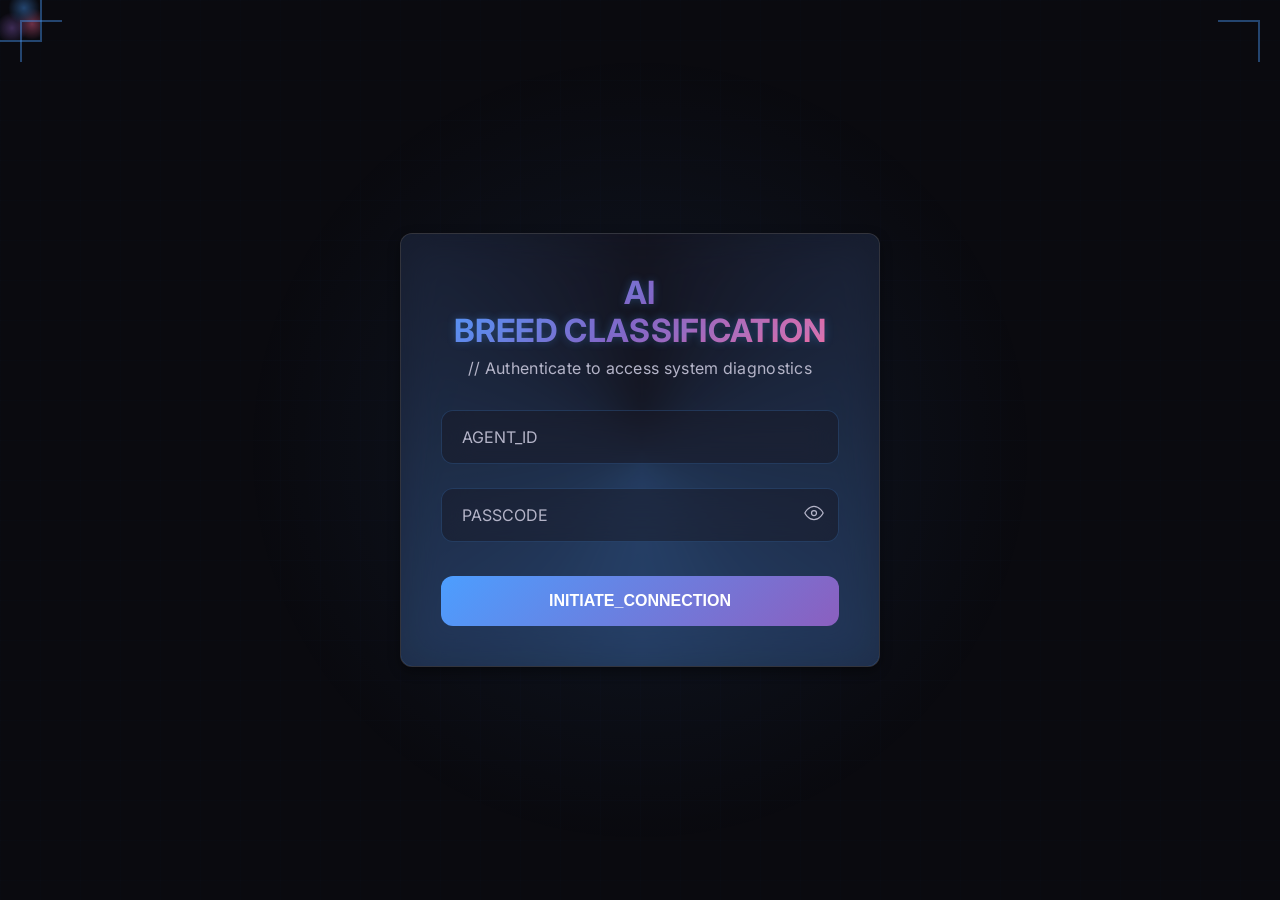
<file: frontend/login.html>
<!DOCTYPE html>
<html lang="en">
<head>
    <meta charset="UTF-8">
    <meta name="viewport" content="width=device-width, initial-scale=1.0">
    <title>Login - AI Breed Classification</title>
    <link rel="stylesheet" href="style.css">
    <link rel="preconnect" href="https://fonts.googleapis.com">
    <link rel="preconnect" href="https://fonts.gstatic.com" crossorigin>
  <link href="https://fonts.googleapis.com/css2?family=Inter:wght@400;600;700&display=swap" rel="stylesheet">
</head>
<body class="login-body">

    <div class="background-grid"></div>
    <div class="screen-corners"></div>

    <div class="login-container hud-panel glowing-border">
        <h1>AI<br>BREED CLASSIFICATION</h1>
        <p class="subtitle">// Authenticate to access system diagnostics</p>
        <form id="login-form">
            <div class="input-group">
                <input type="text" id="username" placeholder="AGENT_ID" required>
            </div>
            <div class="input-group password-group">
                <input type="password" id="password" placeholder="PASSCODE" required>
                <span class="password-toggle-icon" id="togglePassword">
                    <svg id="eye-open" xmlns="http://www.w3.org/2000/svg" width="20" height="20" viewBox="0 0 24 24" stroke-width="1.5"><path d="M1 12s4-8 11-8 11 8 11 8-4 8-11 8-11-8-11-8z"></path><circle cx="12" cy="12" r="3"></circle></svg>
                    <svg id="eye-closed" xmlns="http://www.w3.org/2000/svg" width="20" height="20" viewBox="0 0 24 24" class="hidden" stroke-width="1.5"><path d="M17.94 17.94A10.07 10.07 0 0 1 12 20c-7 0-11-8-11-8a18.45 18.45 0 0 1 5.06-5.94M9.9 4.24A9.12 9.12 0 0 1 12 4c7 0 11 8 11 8a18.5 18.5 0 0 1-2.16 3.19m-6.72-1.07a3 3 0 1 1-4.24-4.24"></path><line x1="1" y1="1" x2="23" y2="23"></line></svg>
                </span>
            </div>
            <button type="submit" class="cta-button">INITIATE_CONNECTION</button>
        </form>
    </div>
    
    <script src="script.js"></script>
</body>
</html>
</file>
<file: frontend/style.css>
:root {
    /* Aurora Glassmorphism Color Palette */
    --primary-color: #0a0a0f;
    --secondary-color: #161622;
    --glass-bg: rgba(22, 22, 34, 0.4);
    --glass-border: rgba(255, 255, 255, 0.1);
    --accent-color: #4c9eff;
    --aurora-purple: #8b5fbf;
    --aurora-blue: #4c9eff;
    --aurora-pink: #ff6b9d;
    --aurora-green: #00d4aa;
    --text-color: #ffffff;
    --text-muted: #b4b4c8;
    --border-color: rgba(76, 158, 255, 0.2);
    --glow-color: rgba(76, 158, 255, 0.15);
    --button-glow: 0 0 20px rgba(76, 158, 255, 0.4);
    --surface-elevation: rgba(255, 255, 255, 0.05);
    --border-radius: 12px;
    
    /* Material Design 3 Shadows */
    --shadow-elevation-1: 0 1px 3px rgba(0, 0, 0, 0.3);
    --shadow-elevation-2: 0 4px 12px rgba(0, 0, 0, 0.4);
    --shadow-elevation-3: 0 8px 24px rgba(0, 0, 0, 0.5);
}

* {
    box-sizing: border-box;
    margin: 0;
    padding: 0;
}

body {
    font-family: 'Inter', 'Chakra Petch', sans-serif;
    background-color: var(--primary-color);
    color: var(--text-color);
    overflow-x: hidden;
    letter-spacing: 0.3px;
    position: relative;
    min-height: 100vh;
}

/* Aurora Background Animation */
body::before {
    content: '';
    position: fixed;
    top: 0;
    left: 0;
    width: 100%;
    height: 100%;
    z-index: -2;
    opacity: 0.6;
    background: radial-gradient(circle at 20% 50%, var(--aurora-purple) 0%, transparent 50%),
                radial-gradient(circle at 80% 20%, var(--aurora-blue) 0%, transparent 50%),
                radial-gradient(circle at 40% 80%, var(--aurora-pink) 0%, transparent 50%),
                radial-gradient(circle at 90% 90%, var(--aurora-green) 0%, transparent 50%);
    animation: aurora 20s ease-in-out infinite;
}

body::after {
    content: '';
    position: fixed;
    top: 0;
    left: 0;
    width: 100%;
    height: 100%;
    z-index: -1;
    opacity: 0.4;
    background: radial-gradient(circle at 60% 20%, var(--aurora-blue) 0%, transparent 40%),
                radial-gradient(circle at 30% 70%, var(--aurora-purple) 0%, transparent 40%),
                radial-gradient(circle at 80% 60%, var(--aurora-pink) 0%, transparent 40%);
    animation: aurora-alt 25s ease-in-out infinite reverse;
}

@keyframes aurora {
    0%, 100% { opacity: 0.3; transform: scale(1) rotate(0deg); }
    25% { opacity: 0.5; transform: scale(1.1) rotate(90deg); }
    50% { opacity: 0.4; transform: scale(1.2) rotate(180deg); }
    75% { opacity: 0.6; transform: scale(1.05) rotate(270deg); }
}

@keyframes aurora-alt {
    0%, 100% { opacity: 0.2; transform: scale(1.1) rotate(360deg); }
    33% { opacity: 0.4; transform: scale(1) rotate(240deg); }
    66% { opacity: 0.3; transform: scale(1.15) rotate(120deg); }
}

/* Glassmorphism Base Component */
.hud-panel {
    background: var(--glass-bg);
    backdrop-filter: blur(20px);
    -webkit-backdrop-filter: blur(20px);
    border-radius: var(--border-radius);
    position: relative;
    z-index: 1;
    border: 1px solid var(--glass-border);
    box-shadow: var(--shadow-elevation-2);
    overflow: hidden;
}

.hud-panel::before {
    content: '';
    position: absolute;
    top: 0;
    left: 0;
    right: 0;
    height: 1px;
    background: linear-gradient(90deg, transparent, rgba(255, 255, 255, 0.3), transparent);
}

/* --- Login Page Specific Styles --- */
.login-body {
    display: flex;
    justify-content: center;
    align-items: center;
    height: 100vh;
    position: relative;
    overflow: hidden;
}

.background-grid {
    position: absolute;
    top: 0; left: 0;
    width: 100%;
    height: 100%;
    background-image: 
        linear-gradient(to right, rgba(76, 158, 255, 0.03) 1px, transparent 1px),
        linear-gradient(to bottom, rgba(76, 158, 255, 0.03) 1px, transparent 1px);
    background-size: 40px 40px;
    opacity: 0.4;
    animation: pan-grid 60s linear infinite;
}

.login-body::before {
    content: '';
    position: absolute;
    top: 50%;
    left: 50%;
    width: 800px;
    height: 800px;
    background: radial-gradient(circle, var(--glow-color) 0%, transparent 70%);
    transform: translate(-50%, -50%);
    animation: pulse-glow 10s ease-in-out infinite alternate;
    z-index: 0;
    pointer-events: none;
}

.screen-corners {
    position: fixed;
    top: 20px;
    left: 20px;
    right: 20px;
    bottom: 20px;
    pointer-events: none;
    z-index: 10;
}

.screen-corners::before, .screen-corners::after {
    content: '';
    position: absolute;
    width: 40px;
    height: 40px;
    border-color: var(--accent-color);
    border-style: solid;
    opacity: 0.4;
    animation: corner-pulse 5s ease-in-out infinite alternate;
}

.screen-corners::before { top: 0; left: 0; border-width: 2px 0 0 2px; }
.screen-corners::after { top: 0; right: 0; border-width: 2px 2px 0 0; }

.login-body::after {
    content: '';
    position: fixed;
    width: 40px;
    height: 40px;
    border-color: var(--accent-color);
    border-style: solid;
    bottom: 20px;
    right: 20px;
    border-width: 0 2px 2px 0;
    opacity: 0.4;
    animation: corner-pulse 5s ease-in-out infinite alternate;
}

.login-container::before {
    content: '';
    position: absolute;
    width: 40px;
    height: 40px;
    border-color: var(--accent-color);
    border-style: solid;
    bottom: -21px; 
    left: -21px;
    border-width: 0 0 2px 2px;
    opacity: 0.4;
    animation: corner-pulse 5s ease-in-out infinite alternate;
}

@keyframes pan-grid {
    0% { background-position: 0 0; }
    100% { background-position: 1200px 1200px; }
}

@keyframes pulse-glow {
    from { transform: translate(-50%, -50%) scale(0.9); opacity: 0.2; }
    to { transform: translate(-50%, -50%) scale(1.1); opacity: 0.4; }
}

@keyframes corner-pulse {
    from { opacity: 0.2; }
    to { opacity: 0.6; }
}

.glowing-border {
    padding: 1px;
    border-radius: var(--border-radius);
    position: relative;
    overflow: hidden;
    animation: border-pulse 4s ease-in-out infinite alternate;
}

.glowing-border::before {
    content: '';
    position: absolute;
    top: -50%; left: -50%;
    width: 200%; height: 200%;
    background: conic-gradient(transparent, var(--accent-color), transparent);
    animation: rotate 6s linear infinite;
    z-index: -1;
    opacity: 0.5;
}

.glowing-border::after {
    content: '';
    position: absolute;
    inset: 0;
    background: var(--glass-bg);
    backdrop-filter: blur(20px);
    -webkit-backdrop-filter: blur(20px);
    border-radius: var(--border-radius);
    z-index: -1;
}

@keyframes rotate {
    0% { transform: rotate(0deg); }
    100% { transform: rotate(360deg); }
}

@keyframes border-pulse {
    0% { box-shadow: 0 0 5px rgba(76, 158, 255, 0.1); }
    50% { box-shadow: 0 0 20px rgba(76, 158, 255, 0.4); }
    100% { box-shadow: 0 0 5px rgba(76, 158, 255, 0.1); }
}

.login-container {
    padding: 40px;
    text-align: center;
    width: 100%;
    max-width: 480px;
    transform: scale(0.9);
    opacity: 0;
    animation: fadeInScale 0.8s 0.2s cubic-bezier(0.4, 0, 0.2, 1) forwards;
}

@keyframes fadeInScale {
    to { transform: scale(1); opacity: 1; }
}

.login-container h1 { 
    color: var(--accent-color); 
    font-weight: 700; 
    font-size: 2rem;
    background: linear-gradient(135deg, var(--aurora-blue), var(--aurora-purple), var(--aurora-pink));
    background-clip: text;
    -webkit-background-clip: text;
    -webkit-text-fill-color: transparent;
    text-shadow: 0 0 8px rgba(76, 158, 255, 0.3);
    animation: glow-pulse 3s ease-in-out infinite alternate;
    margin-bottom: 8px;
    line-height: 1.2;
    text-align: center;
    max-width: 100%;
    overflow: visible;
}

@keyframes glow-pulse {
    from { filter: drop-shadow(0 0 5px rgba(76, 158, 255, 0.3)); }
    to { filter: drop-shadow(0 0 20px rgba(76, 158, 255, 0.6)); }
}

.login-container .subtitle { 
    color: var(--text-muted); 
    margin-bottom: 32px; 
    animation: text-fade-in 1s ease-out 0.8s forwards; 
    opacity: 0;
    font-weight: 400;
}

@keyframes text-fade-in { to { opacity: 1; } }

.input-group { 
    margin-bottom: 24px; 
    position: relative; 
    animation: input-slide-in 0.8s ease-out forwards; 
    opacity: 0; 
    transform: translateY(10px); 
}

.input-group:nth-of-type(1) { animation-delay: 1.0s; }
.input-group:nth-of-type(2) { animation-delay: 1.2s; }

@keyframes input-slide-in { to { opacity: 1; transform: translateY(0); } }

.input-group input { 
    width: 100%; 
    padding: 16px 20px; 
    border: 1px solid var(--border-color); 
    border-radius: var(--border-radius); 
    background: var(--glass-bg);
    backdrop-filter: blur(16px);
    -webkit-backdrop-filter: blur(16px);
    color: var(--text-color); 
    font-family: 'Inter', 'Chakra Petch', sans-serif; 
    transition: all 0.3s cubic-bezier(0.4, 0, 0.2, 1);
    font-size: 16px;
    outline: none;
}

.input-group input:focus { 
    border-color: var(--accent-color); 
    box-shadow: 0 0 0 3px rgba(76, 158, 255, 0.1);
    background: rgba(22, 22, 34, 0.6);
}

.input-group input::placeholder {
    color: var(--text-muted);
}

.password-group { position: relative; }

.password-toggle-icon { 
    position: absolute; 
    top: 50%; 
    right: 15px; 
    transform: translateY(-50%); 
    cursor: pointer; 
    stroke: var(--text-muted); 
    fill: none; 
    stroke-width: 1.5; 
    stroke-linecap: round; 
    stroke-linejoin: round; 
    transition: stroke 0.2s; 
}

.password-toggle-icon:hover { stroke: var(--accent-color); }
.password-toggle-icon .hidden { display: none; }

.cta-button {
    background: linear-gradient(135deg, var(--aurora-blue), var(--aurora-purple));
    color: white;
    font-weight: 600;
    border: none;
    padding: 16px 20px;
    border-radius: var(--border-radius);
    cursor: pointer;
    width: 100%;
    transition: all 0.3s cubic-bezier(0.4, 0, 0.2, 1);
    margin-top: 10px;
    animation: button-fade-in 0.8s ease-out forwards;
    opacity: 0;
    transform: translateY(10px);
    animation-delay: 1.4s;
    font-size: 16px;
    position: relative;
    overflow: hidden;
}

@keyframes button-fade-in { to { opacity: 1; transform: translateY(0); } }

.cta-button:hover { 
    transform: translateY(-2px); 
    box-shadow: var(--button-glow);
}

.cta-button:active { 
    transform: translateY(1px); 
    box-shadow: 0 0 5px rgba(76, 158, 255, 0.2); 
}

.cta-button::before {
    content: '';
    position: absolute;
    top: 0;
    left: -100%;
    width: 100%;
    height: 100%;
    background: linear-gradient(90deg, transparent, rgba(255, 255, 255, 0.2), transparent);
    transition: left 0.5s;
}

.cta-button:hover::before {
    left: 100%;
}

/* --- Main App/Dashboard Styles --- */
.app-container { 
    display: flex; 
    height: 100vh; 
    gap: 24px;
    padding: 24px;
}

.sidebar { 
    width: 280px; 
    display: flex; 
    flex-direction: column; 
    padding: 24px;
    border-radius: var(--border-radius);
}

.sidebar-header h2 { 
    text-align: center; 
    color: var(--accent-color);
    font-size: 1.5rem;
    background: linear-gradient(135deg, var(--aurora-blue), var(--aurora-purple), var(--aurora-pink));
    background-clip: text;
    -webkit-background-clip: text;
    -webkit-text-fill-color: transparent;
    margin-bottom: 4px;
}

.sidebar-nav { 
    flex-grow: 1; 
    margin-top: 32px; 
}

.nav-item { 
    display: flex; 
    align-items: center; 
    gap: 12px; 
    color: var(--text-muted); 
    text-decoration: none; 
    padding: 12px 16px; 
    border-radius: var(--border-radius); 
    margin-bottom: 8px; 
    border-left: 3px solid transparent; 
    transition: all 0.3s cubic-bezier(0.4, 0, 0.2, 1);
    font-weight: 500;
    position: relative;
    overflow: hidden;
}

.nav-item::before {
    content: '';
    position: absolute;
    left: 0;
    top: 0;
    height: 100%;
    width: 0;
    background: linear-gradient(90deg, var(--aurora-blue), transparent);
    transition: width 0.3s cubic-bezier(0.4, 0, 0.2, 1);
    border-radius: var(--border-radius);
}

.nav-icon { 
    width: 20px; 
    height: 20px; 
    stroke: var(--text-muted); 
    transition: all 0.2s ease; 
    fill: none; 
    stroke-width: 2; 
    stroke-linecap: round; 
    stroke-linejoin: round; 
}

.nav-item.active { 
    color: var(--text-color); 
    border-left-color: var(--accent-color); 
    background: linear-gradient(90deg, rgba(76, 158, 255, 0.15), transparent); 
    font-weight: 600;
}

.nav-item.active .nav-icon { stroke: var(--accent-color); }

.nav-item:hover { 
    color: var(--text-color); 
    background: var(--surface-elevation);
}

.nav-item:hover::before {
    width: 100%;
}

.nav-item:hover .nav-icon { stroke: var(--text-color); }

.sidebar-footer { margin-top: auto; }

.logout-btn { 
    color: var(--aurora-pink) !important; 
    border-left-color: transparent; 
    margin-top: 20px;
}

.logout-btn:hover { 
    background: rgba(255, 107, 157, 0.1) !important; 
    border-left-color: var(--aurora-pink) !important; 
}

.main-content { 
    flex-grow: 1; 
    padding: 24px; 
    overflow-y: auto; 
    background-color: transparent;
    border-radius: var(--border-radius);
}

.main-header { 
    animation: fadeIn 0.5s ease; 
    margin-bottom: 2rem;
}

.main-header h1 { 
    color: var(--text-color);
    font-size: 2rem;
    font-weight: 700;
    margin-bottom: 8px;
}

.main-header p { 
    color: var(--text-muted);
    font-size: 1.1rem;
}

/* Section Management */
.content-section { 
    display: none; 
    animation: fadeIn 0.6s ease; 
}

.content-section.active { 
    display: block;
    animation: slideIn 0.4s cubic-bezier(0.4, 0, 0.2, 1);
}

@keyframes fadeIn { from { opacity: 0; } to { opacity: 1; } }

@keyframes slideIn {
    from {
        opacity: 0;
        transform: translateY(20px);
    }
    to {
        opacity: 1;
        transform: translateY(0);
    }
}

/* Classifier Section */
.classifier-container { 
    display: flex; 
    gap: 32px; 
    margin-top: 30px;
    height: calc(100vh - 200px);
    min-height: 600px;
}

.upload-area { 
    flex: 1;
    max-width: 55%;
    padding: 32px; 
    display: flex; 
    flex-direction: column; 
    justify-content: space-between; 
    transition: all 0.3s ease;
    border: 2px dashed var(--border-color);
    border-radius: var(--border-radius);
    text-align: center;
    cursor: pointer;
    position: relative;
    overflow: hidden;
}

/* Add missing upload area glassmorphism styling */
.upload-area {
    flex: 1;
    max-width: 55%;
    padding: 32px; 
    display: flex; 
    flex-direction: column; 
    justify-content: space-between; 
    transition: all 0.3s ease;
    background: var(--glass-bg);
    backdrop-filter: blur(20px);
    -webkit-backdrop-filter: blur(20px);
    border: 2px dashed var(--border-color);
    border-radius: var(--border-radius);
    text-align: center;
    cursor: pointer;
    position: relative;
    overflow: hidden;
}

/* Default result area content */
.result-area .default-content {
    display: flex;
    flex-direction: column;
    justify-content: center;
    align-items: center;
    height: 100%;
    color: var(--text-muted);
    text-align: center;
}

.result-area .default-content .result-icon {
    width: 80px;
    height: 80px;
    stroke: var(--text-muted);
    margin-bottom: 20px;
    opacity: 0.6;
}

.result-area .default-content p {
    font-size: 1.1rem;
    margin-bottom: 8px;
}

.upload-area.dragover { 
    border-color: var(--accent-color); 
    background: rgba(76, 158, 255, 0.1);
    transform: scale(1.02);
}

.preview-container { 
    width: 100%; 
    height: 350px; 
    position: relative; 
    border-radius: var(--border-radius); 
    overflow: hidden; 
    margin-bottom: 20px; 
    display: flex; 
    justify-content: center; 
    align-items: center; 
    background-color: var(--secondary-color); 
    border: 1px solid var(--border-color); 
}

#image-preview, #video-feed { 
    position: absolute; 
    width: 100%; 
    height: 100%; 
    object-fit: contain;
    border-radius: var(--border-radius);
}

#video-feed {
    object-fit: cover;
    background: var(--secondary-color);
}

.camera-active .preview-container {
    border: 2px solid var(--aurora-green);
    box-shadow: 0 0 20px rgba(0, 212, 170, 0.3);
}

.camera-controls {
    display: flex;
    justify-content: center;
    gap: 12px;
    margin-top: 16px;
}

.camera-btn {
    padding: 8px 16px;
    border: 1px solid var(--border-color);
    background: var(--glass-bg);
    backdrop-filter: blur(16px);
    -webkit-backdrop-filter: blur(16px);
    color: var(--text-color);
    cursor: pointer;
    font-weight: 600;
    border-radius: var(--border-radius);
    transition: all 0.3s cubic-bezier(0.4, 0, 0.2, 1);
    font-size: 0.9rem;
}

.camera-btn:hover {
    background: var(--accent-color);
    color: var(--primary-color);
    border-color: var(--accent-color);
    transform: translateY(-1px);
}

.camera-btn.active {
    background: var(--aurora-green);
    border-color: var(--aurora-green);
    color: var(--primary-color);
}

.camera-error {
    color: var(--aurora-pink);
    font-size: 0.9rem;
    text-align: center;
    margin-top: 12px;
    padding: 8px;
    background: rgba(255, 107, 157, 0.1);
    border-radius: var(--border-radius);
    border: 1px solid rgba(255, 107, 157, 0.2);
}

.placeholder { 
    color: var(--text-muted); 
    text-align: center; 
}

.placeholder-text { 
    font-size: 1.1rem; 
    margin-top: 16px;
}

.upload-icon { 
    width: 64px; 
    height: 64px; 
    stroke: var(--accent-color);
    margin: 0 auto 16px;
}

.analyze-button {
    width: 100%;
    padding: 16px;
    font-size: 1.1rem;
    margin-bottom: 20px;
    background: linear-gradient(135deg, var(--aurora-blue), var(--aurora-purple));
    border: none;
    color: white;
    cursor: pointer;
    font-weight: 600;
    border-radius: var(--border-radius);
    transition: all 0.3s cubic-bezier(0.4, 0, 0.2, 1);
    position: relative;
    overflow: hidden;
}

.analyze-button:hover {
    transform: translateY(-2px);
    box-shadow: var(--button-glow);
}

.analyze-button::before {
    content: '';
    position: absolute;
    top: 0;
    left: -100%;
    width: 100%;
    height: 100%;
    background: linear-gradient(90deg, transparent, rgba(255, 255, 255, 0.2), transparent);
    transition: left 0.5s;
}

.analyze-button:hover::before {
    left: 100%;
}

.controls { 
    display: flex; 
    justify-content: center; 
    gap: 15px; 
}

.control-button { 
    padding: 12px 24px; 
    border: 1px solid var(--border-color); 
    background: var(--glass-bg);
    backdrop-filter: blur(16px);
    -webkit-backdrop-filter: blur(16px);
    color: var(--text-color); 
    cursor: pointer; 
    font-weight: 600; 
    border-radius: var(--border-radius); 
    transition: all 0.3s cubic-bezier(0.4, 0, 0.2, 1); 
}

.control-button:hover { 
    background: var(--accent-color); 
    color: var(--primary-color); 
    border-color: var(--accent-color);
    transform: translateY(-2px);
}

.result-area { 
    flex: 1;
    max-width: 45%;
    padding: 32px; 
    opacity: 1;
    transform: translateY(0);
    transition: all 0.5s ease-out;
    background: var(--glass-bg);
    backdrop-filter: blur(20px);
    -webkit-backdrop-filter: blur(20px);
    border-radius: var(--border-radius);
    border: 1px solid var(--glass-border);
    box-shadow: var(--shadow-elevation-2);
    display: flex;
    flex-direction: column;
    justify-content: flex-start;
    overflow-y: auto;
    max-height: calc(100vh - 200px);
}

.result-area::-webkit-scrollbar {
    width: 8px;
}

.result-area::-webkit-scrollbar-track {
    background: var(--secondary-color);
    border-radius: 4px;
}

.result-area::-webkit-scrollbar-thumb {
    background: linear-gradient(135deg, var(--aurora-blue), var(--aurora-purple));
    border-radius: 4px;
}

.result-area::-webkit-scrollbar-thumb:hover {
    background: linear-gradient(135deg, var(--aurora-purple), var(--aurora-pink));
}

.result-area.visible { 
    opacity: 1; 
    transform: translateY(0); 
}

.result-area h2 { 
    color: var(--accent-color); 
    margin-bottom: 24px; 
}

.breed-label, .confidence-label { 
    font-size: 0.9rem; 
    color: var(--text-muted); 
    margin-top: 15px; 
    text-transform: uppercase; 
    letter-spacing: 0.5px;
}

#breed-name { 
    font-size: 2rem; 
    font-weight: 700; 
    color: var(--text-color); 
    margin-bottom: 10px; 
}

.confidence-bar-container { 
    width: 100%; 
    background: var(--secondary-color); 
    border-radius: 8px; 
    overflow: hidden; 
    height: 8px; 
    margin: 8px 0; 
    border: 1px solid var(--border-color); 
}

.confidence-bar { 
    height: 100%; 
    width: 0%; 
    background: linear-gradient(90deg, var(--aurora-green), var(--aurora-blue)); 
    border-radius: 8px; 
    transition: width 0.8s ease-out; 
}

#confidence-text { 
    font-size: 1.1rem; 
    font-weight: 600; 
    text-align: right; 
}

.hidden { 
    display: none !important; 
}

/* Analytics Section */
.analytics-grid { 
    display: grid; 
    grid-template-columns: repeat(4, 1fr); 
    gap: 20px; 
    margin-top: 20px; 
}

.stat-card { 
    padding: 24px; 
    text-align: center;
    border-radius: var(--border-radius);
}

.stat-card h3 { 
    font-size: 1rem; 
    color: var(--text-muted); 
    margin-bottom: 10px; 
}

.stat-card p { 
    font-size: 2rem; 
    font-weight: 700; 
    color: var(--accent-color); 
}

.chart-container { 
    grid-column: span 2; 
    padding: 24px;
    border-radius: var(--border-radius);
}

.chart-container h3 { 
    text-align: center; 
    margin-bottom: 15px; 
    color: var(--text-muted); 
}

/* Logs Section */
.logs-container { 
    padding: 24px;
    border-radius: var(--border-radius);
}

.hud-input { 
    width: 100%; 
    padding: 12px 16px; 
    background: var(--glass-bg);
    backdrop-filter: blur(16px);
    -webkit-backdrop-filter: blur(16px);
    border: 1px solid var(--border-color); 
    color: var(--text-color); 
    border-radius: var(--border-radius); 
    margin-bottom: 20px;
    outline: none;
    transition: all 0.3s cubic-bezier(0.4, 0, 0.2, 1);
}

.hud-input:focus {
    border-color: var(--accent-color);
    box-shadow: 0 0 0 3px rgba(76, 158, 255, 0.1);
}

#log-list { 
    max-height: 50vh; 
    overflow-y: auto; 
}

.log-item { 
    display: flex; 
    align-items: center; 
    gap: 15px; 
    padding: 16px; 
    border-bottom: 1px solid var(--border-color);
    background: var(--surface-elevation);
    margin-bottom: 8px;
    border-radius: var(--border-radius);
    transition: all 0.3s ease;
}

.log-item:hover {
    background: var(--glass-bg);
    transform: translateX(4px);
}

.log-item:last-child { 
    border-bottom: none; 
}

.log-thumbnail { 
    width: 60px; 
    height: 60px; 
    object-fit: cover; 
    border-radius: 8px; 
}

.log-details { 
    flex-grow: 1; 
}

.log-details p { 
    margin: 0; 
}

.log-breed { 
    font-weight: 600; 
    font-size: 1.1rem; 
}

.log-meta { 
    font-size: 0.8rem; 
    color: var(--text-muted); 
}

/* Profile Section */
.profile-container { 
    display: flex; 
    gap: 32px; 
    margin-top: 20px; 
}

.profile-card { 
    flex-basis: 35%; 
    text-align: center; 
    padding: 32px;
    border-radius: var(--border-radius);
}

.profile-avatar-placeholder {
    width: 120px;
    height: 120px;
    border-radius: 50%;
    border: 3px solid var(--accent-color);
    margin: 0 auto 20px auto;
    display: flex;
    justify-content: center;
    align-items: center;
    font-size: 2rem;
    font-weight: 600;
    color: var(--text-muted);
    background: var(--glass-bg);
    backdrop-filter: blur(16px);
    -webkit-backdrop-filter: blur(16px);
}

#profile-username { 
    font-size: 1.8rem; 
    margin-bottom: 5px; 
}

#profile-email { 
    color: var(--text-muted); 
}

.profile-stats { 
    flex-basis: 65%; 
    padding: 32px;
    border-radius: var(--border-radius);
}

.stats-grid { 
    display: grid; 
    grid-template-columns: repeat(3, 1fr); 
    text-align: center; 
    gap: 20px; 
    margin: 20px 0; 
}

.stat-item h4 { 
    font-size: 1rem; 
    color: var(--text-muted); 
    margin-bottom: 5px; 
}

.stat-item p { 
    font-size: 1.8rem; 
    color: var(--accent-color); 
    font-weight: 600; 
}

/* Loader Animation */
.loader {
    width: 60px;
    height: 10px;
    margin: 40px auto;
    position: relative;
    background: linear-gradient(90deg, var(--aurora-blue), var(--aurora-purple), var(--aurora-pink));
    border-radius: 8px;
    animation: scan 1.5s ease-in-out infinite;
    overflow: hidden;
}

.loader::before {
    content: '';
    position: absolute;
    top: 0;
    left: -100%;
    width: 100%;
    height: 100%;
    background: linear-gradient(90deg, transparent, rgba(255, 255, 255, 0.4), transparent);
    animation: shine 1.5s ease-in-out infinite;
}

@keyframes scan {
    0%, 100% { transform: translateX(-20px); opacity: 0.6; }
    50% { transform: translateX(20px); opacity: 1; }
}

@keyframes shine {
    0% { left: -100%; }
    100% { left: 100%; }
}

/* Enhanced Glassmorphism Effects */
.hud-panel:hover {
    background: rgba(22, 22, 34, 0.6);
    border-color: var(--accent-color);
    box-shadow: var(--shadow-elevation-3);
    transform: translateY(-2px);
    transition: all 0.3s cubic-bezier(0.4, 0, 0.2, 1);
}

/* Custom Scrollbar */
::-webkit-scrollbar {
    width: 8px;
}

::-webkit-scrollbar-track {
    background: var(--secondary-color);
    border-radius: 4px;
}

::-webkit-scrollbar-thumb {
    background: linear-gradient(135deg, var(--aurora-blue), var(--aurora-purple));
    border-radius: 4px;
}

::-webkit-scrollbar-thumb:hover {
    background: linear-gradient(135deg, var(--aurora-purple), var(--aurora-pink));
}

/* Floating Action Button Style */
.floating-action {
    position: fixed;
    bottom: 24px;
    right: 24px;
    width: 56px;
    height: 56px;
    background: linear-gradient(135deg, var(--aurora-blue), var(--aurora-purple));
    border: none;
    border-radius: 50%;
    cursor: pointer;
    box-shadow: var(--shadow-elevation-3);
    transition: all 0.3s cubic-bezier(0.4, 0, 0.2, 1);
    z-index: 1000;
}

.floating-action:hover {
    transform: scale(1.1);
    box-shadow: 0 8px 32px rgba(76, 158, 255, 0.4);
}

/* Success/Error States */
.success {
    color: var(--aurora-green) !important;
    border-color: var(--aurora-green) !important;
}

.error {
    color: var(--aurora-pink) !important;
    border-color: var(--aurora-pink) !important;
}

.warning {
    color: #ffa726 !important;
    border-color: #ffa726 !important;
}

/* Enhanced Input Focus States */
.input-group input:focus {
    border-color: var(--accent-color);
    box-shadow: 0 0 0 3px rgba(76, 158, 255, 0.1);
    background: rgba(22, 22, 34, 0.8);
    backdrop-filter: blur(20px);
    -webkit-backdrop-filter: blur(20px);
}

/* Glass Cards for Stats */
.glass-card {
    background: var(--glass-bg);
    backdrop-filter: blur(20px);
    -webkit-backdrop-filter: blur(20px);
    border-radius: var(--border-radius);
    border: 1px solid var(--glass-border);
    box-shadow: var(--shadow-elevation-2);
    padding: 24px;
    transition: all 0.3s cubic-bezier(0.4, 0, 0.2, 1);
    position: relative;
    overflow: hidden;
}

.glass-card::before {
    content: '';
    position: absolute;
    top: 0;
    left: 0;
    right: 0;
    height: 1px;
    background: linear-gradient(90deg, transparent, rgba(255, 255, 255, 0.3), transparent);
}

.glass-card:hover {
    background: rgba(22, 22, 34, 0.6);
    border-color: var(--accent-color);
    transform: translateY(-4px);
    box-shadow: var(--shadow-elevation-3);
}

/* Notification Toast */
.toast {
    position: fixed;
    top: 24px;
    right: 24px;
    background: var(--glass-bg);
    backdrop-filter: blur(20px);
    -webkit-backdrop-filter: blur(20px);
    color: var(--text-color);
    padding: 16px 24px;
    border-radius: var(--border-radius);
    border: 1px solid var(--glass-border);
    box-shadow: var(--shadow-elevation-3);
    z-index: 1000;
    animation: slideInRight 0.3s cubic-bezier(0.4, 0, 0.2, 1);
}

@keyframes slideInRight {
    from {
        opacity: 0;
        transform: translateX(100%);
    }
    to {
        opacity: 1;
        transform: translateX(0);
    }
}

/* Enhanced Button Ripple Effect */
.ripple-button {
    position: relative;
    overflow: hidden;
}

.ripple-button::after {
    content: '';
    position: absolute;
    top: 50%;
    left: 50%;
    width: 0;
    height: 0;
    border-radius: 50%;
    background: rgba(255, 255, 255, 0.3);
    transform: translate(-50%, -50%);
    transition: width 0.6s, height 0.6s;
}

.ripple-button:active::after {
    width: 300px;
    height: 300px;
}

/* Responsive Design */
@media (max-width: 768px) {
    .app-container {
        flex-direction: column;
        padding: 16px;
        gap: 16px;
    }
    
    .sidebar {
        width: 100%;
        padding: 16px;
    }
    
    .main-content {
        padding: 16px;
    }
    
    .classifier-container {
        flex-direction: column;
        gap: 24px;
        height: auto;
        min-height: auto;
    }
    
    .upload-area,
    .result-area {
        flex: none;
        max-width: 100%;
        padding: 24px;
    }
    
    .analytics-grid {
        grid-template-columns: repeat(2, 1fr);
    }
    
    .profile-container {
        flex-direction: column;
        gap: 24px;
    }
    
    .profile-card,
    .profile-stats {
        flex-basis: 100%;
    }
    
    .stats-grid {
        grid-template-columns: repeat(2, 1fr);
    }
    
    .login-container {
        max-width: 400px;
        padding: 32px;
        margin: 16px;
    }
    
    .login-container h1 {
        font-size: 1.6rem;
        white-space: normal;
        word-break: break-word;
    }
}

@media (max-width: 480px) {
    .analytics-grid {
        grid-template-columns: 1fr;
    }
    
    .chart-container {
        grid-column: span 1;
    }
    
    .stats-grid {
        grid-template-columns: 1fr;
    }
    
    .login-container h1 {
        font-size: 2rem;
    }
    
    .nav-item {
        padding: 10px 12px;
        gap: 10px;
    }
}

/* Grad-CAM Visualization Styles */
.gradcam-container {
    margin-top: 24px;
    padding: 20px;
    background: var(--glass-bg);
    backdrop-filter: blur(16px);
    -webkit-backdrop-filter: blur(16px);
    border-radius: var(--border-radius);
    border: 1px solid var(--glass-border);
    text-align: center;
}

.gradcam-title {
    color: var(--aurora-green);
    font-size: 1.1rem;
    font-weight: 600;
    margin-bottom: 12px;
    text-transform: uppercase;
    letter-spacing: 0.5px;
}

.gradcam-image {
    width: 100%;
    max-width: 300px;
    height: auto;
    border-radius: 8px;
    border: 2px solid var(--aurora-green);
    box-shadow: 0 4px 16px rgba(0, 212, 170, 0.2);
    transition: all 0.3s ease;
}

.gradcam-image:hover {
    transform: scale(1.02);
    box-shadow: 0 8px 24px rgba(0, 212, 170, 0.3);
}

.gradcam-description {
    color: var(--text-muted);
    font-size: 0.9rem;
    margin-top: 12px;
    line-height: 1.4;
}

/* Enhanced Result Area for Grad-CAM */
.result-area .breed-info-text {
    margin-bottom: 16px;
}

.result-area .breed-info-text h4 {
    color: var(--text-muted);
    font-size: 0.9rem;
    margin-bottom: 4px;
    margin-top: 12px;
    text-transform: uppercase;
    letter-spacing: 0.3px;
}

.result-area .breed-info-text p {
    color: var(--text-color);
    font-size: 0.95rem;
    line-height: 1.4;
    margin-bottom: 8px;
}
    :root {
        --glass-bg: rgba(22, 22, 34, 0.5);
        --glass-border: rgba(255, 255, 255, 0.15);
        --surface-elevation: rgba(255, 255, 255, 0.08);
    }


/* High Contrast Mode */
@media (prefers-contrast: high) {
    :root {
        --border-color: rgba(76, 158, 255, 0.4);
        --glass-border: rgba(255, 255, 255, 0.3);
        --text-muted: #d0d0e0;
    }
}
</file>
